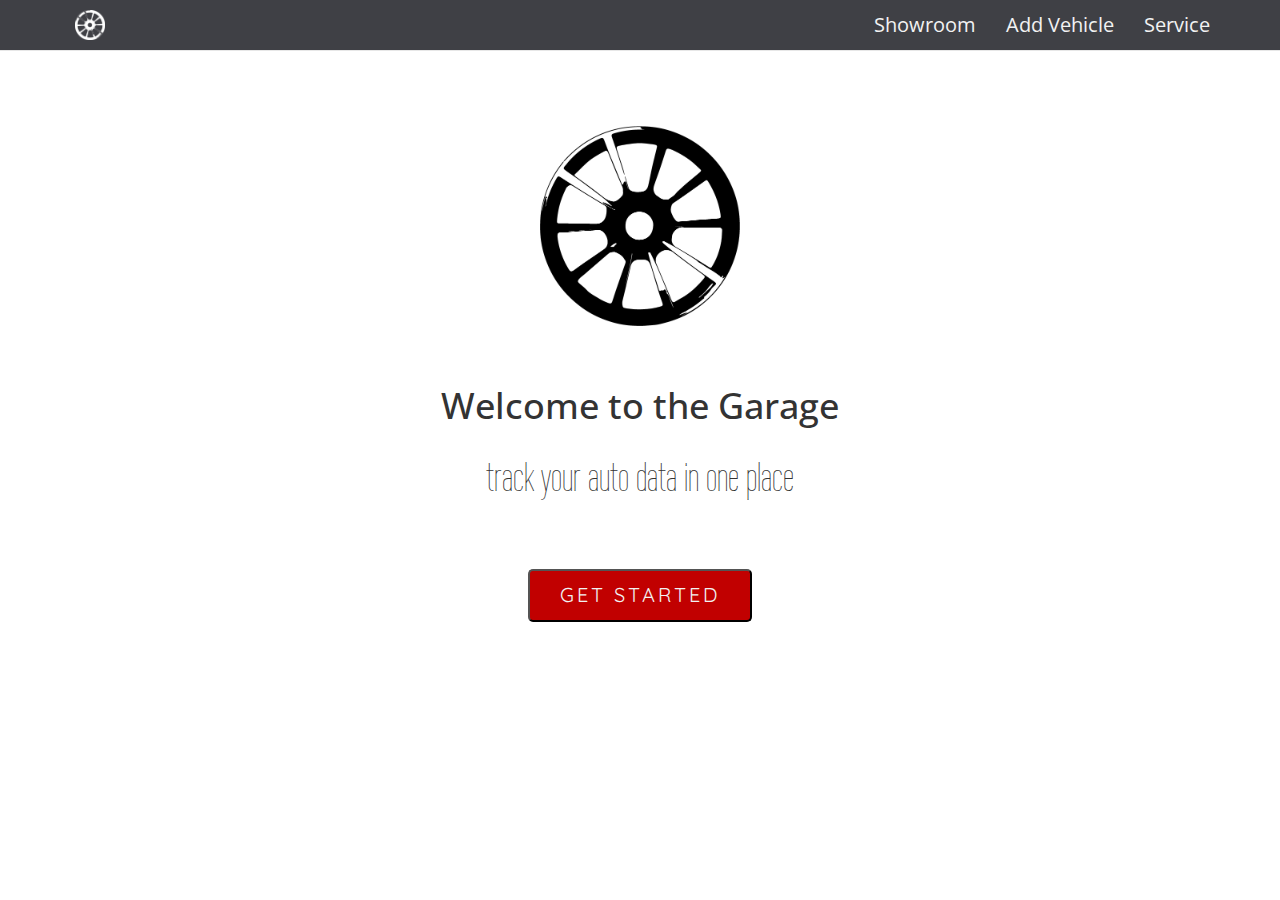
<file: index.html>
<html>
<head>
  <meta charset="UTF-8">
  <meta name="viewport" content="width=device-width, initial-scale=1.0">
  <meta http-equiv="X-UA-Compatible" content="ie=edge">
  <title>Garage</title>

  <script src="https://code.jquery.com/jquery-3.1.1.min.js" integrity="sha256-hVVnYaiADRTO2PzUGmuLJr8BLUSjGIZsDYGmIJLv2b8=" crossorigin="anonymous"></script>
  <script src="https://maxcdn.bootstrapcdn.com/bootstrap/3.3.7/js/bootstrap.min.js"></script>
  <script type="text/javascript" src="./js/main.js"></script>

  <link rel="stylesheet" href="https://maxcdn.bootstrapcdn.com/bootstrap/3.3.7/css/bootstrap.min.css" integrity="sha384-BVYiiSIFeK1dGmJRAkycuHAHRg32OmUcww7on3RYdg4Va+PmSTsz/K68vbdEjh4u" crossorigin="anonymous">
  <link rel="stylesheet" href="https://maxcdn.bootstrapcdn.com/font-awesome/4.7.0/css/font-awesome.min.css">
  <link href="https://fonts.googleapis.com/css?family=Abel|Open+Sans+Condensed:300|Quicksand:400,500,700|Wire+One" rel="stylesheet">
  <link rel="stylesheet" href="./css/main.css">
</head>
<body>

  <!-- Navigation -->
    <nav id="mainNav" class="navbar navbar-default navbar-custom navbar-fixed-top">
        <div class="container">
            <!-- Brand and toggle get grouped for better mobile display -->
            <div class="navbar-header">
                <button type="button" class="navbar-toggle" data-toggle="collapse" data-target="#bs-example-navbar-collapse-1">
                    <span class="sr-only">Toggle navigation</span> Menu <i class="fa fa-cog fa-1x"></i>
                </button>
                <a class="navbar-brand" href="./index.html"><img class="navbar-logo" alt="Brand" src="./img/icons/porsche_wheel.png" /></a>
            </div>

  <!-- Collect the nav links, forms, and other content for toggling -->
        <div class="collapse navbar-collapse" id="bs-example-navbar-collapse-1">
            <ul class="nav navbar-nav navbar-right">
                <li class="hidden"><a href="./index.html"></a></li>
                <li><a href="./showroom.html">Showroom</a></li>
                <li><a href="./add_vehicle.html">Add Vehicle</a></li>
                <li><a href="./service.html">Service</a></li>
            </ul>
        </div>
            <!-- /.navbar-collapse -->
        </div>
        <!-- /.container-fluid -->
    </nav>

<!-- Landing Page -->

<!-- Header -->
  <header>
    <div class="container">
        <!-- Logo -->
        <div class="row">
          <div class="col-xs-12 text-center">
            <img class="header-logo" src="./img/icons/porsche_wheel.png">
          </div>
        </div>
        <div class="row">
            <div id="page-title" class="col-xs-12 text-center">
              <h1>Welcome to the Garage</h1>
              <h2 id="subtitle">track your auto data in one place</h2>
              <a href="./showroom.html"><button class="get-started">Get Started</button></a>
            </div>
        </div>
    </div>
  </header>

</body>
</html>
</file>
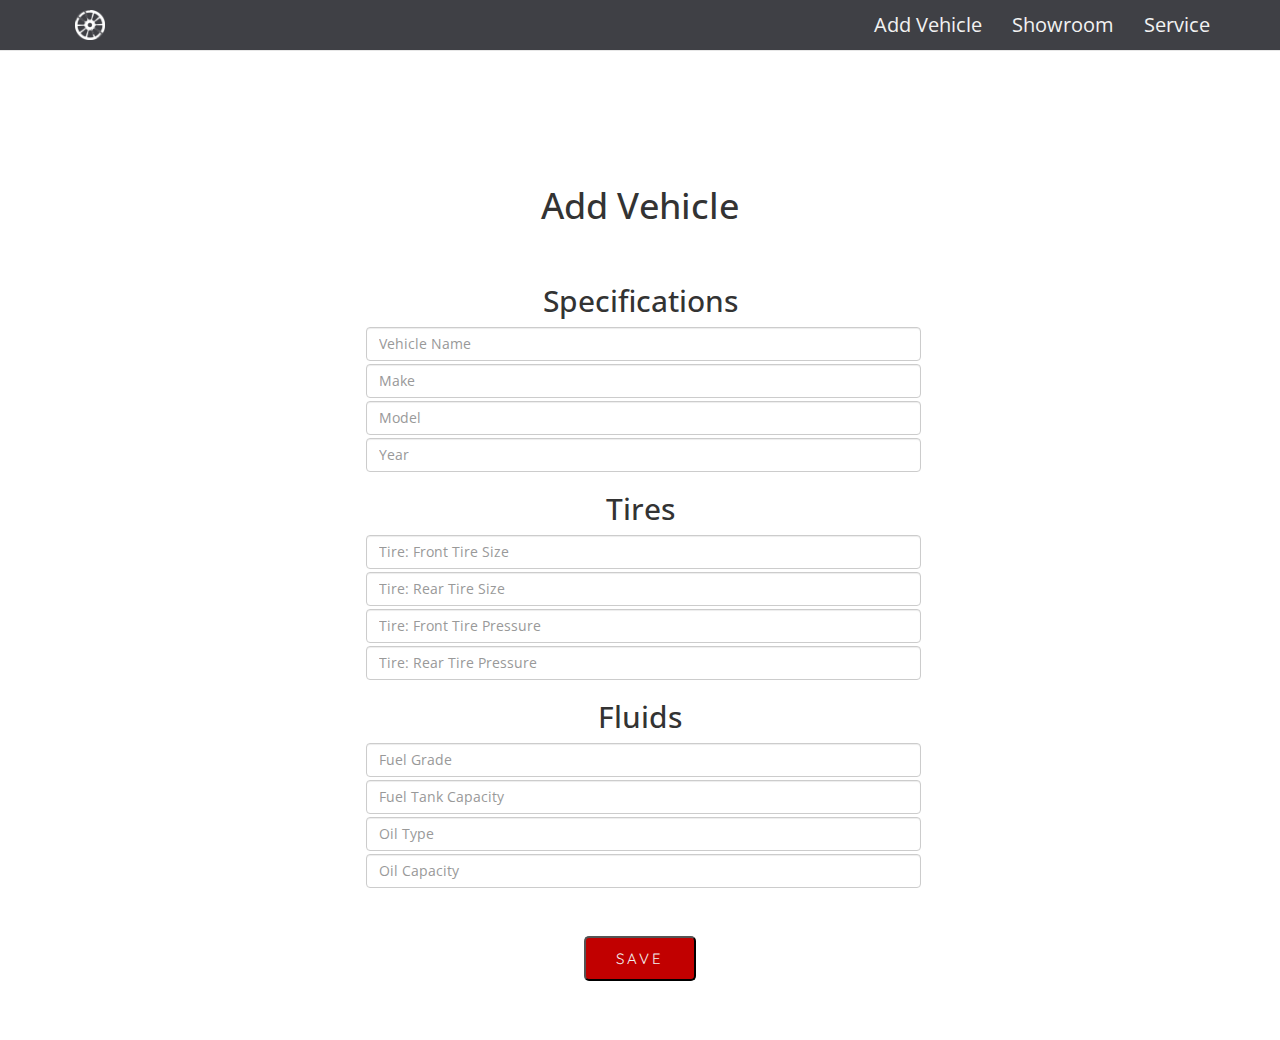
<file: add_vehicle.html>
<html>
<head>
  <meta charset="UTF-8">
  <meta name="viewport" content="width=device-width, initial-scale=1.0">
  <meta http-equiv="X-UA-Compatible" content="ie=edge">
  <title>Garage - Add Vehicle</title>

  <script src="https://code.jquery.com/jquery-3.1.1.min.js" integrity="sha256-hVVnYaiADRTO2PzUGmuLJr8BLUSjGIZsDYGmIJLv2b8=" crossorigin="anonymous"></script>
  <script src="https://maxcdn.bootstrapcdn.com/bootstrap/3.3.7/js/bootstrap.min.js"></script>
  <script type="text/javascript" src="./js/main.js"></script>

  <link rel="stylesheet" href="https://maxcdn.bootstrapcdn.com/bootstrap/3.3.7/css/bootstrap.min.css" integrity="sha384-BVYiiSIFeK1dGmJRAkycuHAHRg32OmUcww7on3RYdg4Va+PmSTsz/K68vbdEjh4u" crossorigin="anonymous">
  <link rel="stylesheet" href="https://maxcdn.bootstrapcdn.com/font-awesome/4.7.0/css/font-awesome.min.css">
  <link href="https://fonts.googleapis.com/css?family=Abel|Open+Sans+Condensed:300|Quicksand:400,500,700|Wire+One" rel="stylesheet">
  <link rel="stylesheet" href="./css/main.css">

</head>
<body>
  <!-- Navigation -->
    <nav id="mainNav" class="navbar navbar-default navbar-custom navbar-fixed-top">
        <div class="container">
            <!-- Brand and toggle get grouped for better mobile display -->
            <div class="navbar-header">
                <button type="button" class="navbar-toggle" data-toggle="collapse" data-target="#bs-example-navbar-collapse-1">
                    <span class="sr-only">Toggle navigation</span> Menu <i class="fa fa-cog fa-1x"></i>
                </button>
                <a class="navbar-brand" href="./index.html"><img class="navbar-logo" alt="Brand" src="./img/icons/porsche_wheel.png" /></a>
            </div>

  <!-- Collect the nav links, forms, and other content for toggling -->
            <div class="collapse navbar-collapse" id="bs-example-navbar-collapse-1">
                <ul class="nav navbar-nav navbar-right">
                    <li class="hidden">
                        <a href="./index.html"></a>
                    </li>
                    <li>
                        <a href="./add_vehicle.html">Add Vehicle</a>
                    </li>
                    <li>
                        <a href="./showroom.html">Showroom</a>
                    </li>
                    <li>
                        <a href="./service.html">Service</a>
                    </li>
                </ul>
            </div>
            <!-- /.navbar-collapse -->
        </div>
        <!-- /.container-fluid -->
    </nav>

<!-- Add Vehicle -->
<header>
  <div class="container">
    <div class="row">
      <div id="page-title" class="col-xs-12 text-center">
        <h1>Add Vehicle</h1>
      </div>
    </div>
  </div>
</header>

<!-- 3 Dropdowns -->
  <!-- <div class="dropdown">
    <div class="row">
      <div class="col-xs-12 col-md-4">
        <button class="btn btn-default dropdown-toggle choose-button" type="button" id="dropdownMenu1" data-toggle="dropdown" aria-haspopup="true" aria-expanded="true">
          Choose a Make
          <span class="caret"></span>
        </button>
        <ul id="choose-make" class="dropdown-menu dropdown-menu-right" aria-labelledby="dropdownMenu1">
        </ul>
      </div>

      <div class="col-xs-12 col-md-4">
        <button class="btn btn-default dropdown-toggle choose-button" type="button" id="dropdownMenu2" data-toggle="dropdown" aria-haspopup="true" aria-expanded="true">
          Choose a Model
          <span class="caret"></span>
        </button>
        <ul id="choose-model" class="dropdown-menu dropdown-menu-right" aria-labelledby="dropdownMenu2">
        </ul>
      </div>

      <div class="col-xs-12 col-md-4">
        <button class="btn btn-default dropdown-toggle choose-button" type="button" id="dropdownMenu3" data-toggle="dropdown" aria-haspopup="true" aria-expanded="true">
          Choose a Year
          <span class="caret"></span>
        </button>
        <ul class="dropdown-menu dropdown-menu-right" aria-labelledby="dropdownMenu3">
        </ul>

      </div>
    </div>
  </div> -->

  <div class="container">
    <div class="row">
      <div class="col-xs-12 col-md-6 col-md-offset-3 spec-input">
        <form id="newVehicleForm" action="newVehicle.json" method="post">
          <h2 class="subtitle">Specifications</h2>
          <input type="text" id="vehicleName" class="form-control" placeholder="Vehicle Name">
          <input type="text" id="vehicleMake" class="form-control" placeholder="Make">
          <input type="text" id="vehicleModel" class="form-control" placeholder="Model">
          <input type="text" id="vehicleYear"class="form-control" placeholder="Year">
          <h2 class="subtitle">Tires</h2>
          <input type="text" id="frontTireSize" class="form-control" placeholder="Tire: Front Tire Size">
          <input type="text" id="RearTireSize" class="form-control" placeholder="Tire: Rear Tire Size">
          <input type="text" id="FrontTirePressure" class="form-control" placeholder="Tire: Front Tire Pressure">
          <input type="text" id="RearTirePressure" class="form-control" placeholder="Tire: Rear Tire Pressure">
          <h2 class="subtitle">Fluids</h2>
          <input type="text" class="form-control" placeholder="Fuel Grade">
          <input type="text" class="form-control" placeholder="Fuel Tank Capacity">
          <input type="text" class="form-control" placeholder="Oil Type">
          <input type="text" class="form-control" placeholder="Oil Capacity">
          <!-- Save to Inventory -->
            <button type="submit" class="save">Save</button>
        </form>
      </div>
    </div>
  </div>

<!-- Based on user selections, populate div with image and car details from API -->



  <script type="text/javascript" src="./js/main.js"></script>
</body>
</html>
</file>
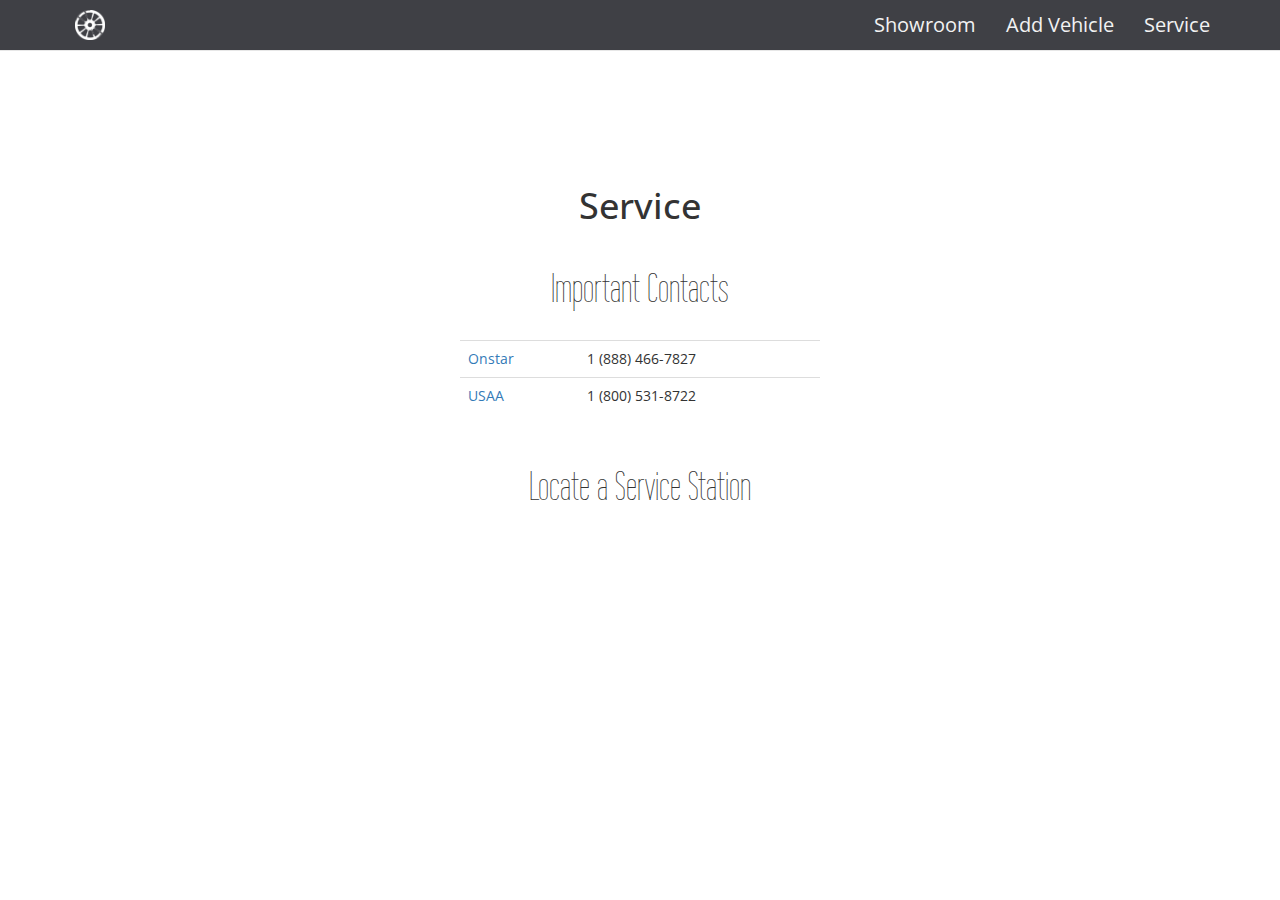
<file: service.html>
<html>
<head>
  <meta charset="UTF-8">
  <meta name="viewport" content="width=device-width, initial-scale=1.0">
  <meta http-equiv="X-UA-Compatible" content="ie=edge">
  <title>Garage - Service</title>

  <script src="https://code.jquery.com/jquery-3.1.1.min.js" integrity="sha256-hVVnYaiADRTO2PzUGmuLJr8BLUSjGIZsDYGmIJLv2b8=" crossorigin="anonymous"></script>
  <script src="https://maxcdn.bootstrapcdn.com/bootstrap/3.3.7/js/bootstrap.min.js"></script>
  <script type="text/javascript" src="./js/main.js"></script>

  <link rel="stylesheet" href="https://maxcdn.bootstrapcdn.com/bootstrap/3.3.7/css/bootstrap.min.css" integrity="sha384-BVYiiSIFeK1dGmJRAkycuHAHRg32OmUcww7on3RYdg4Va+PmSTsz/K68vbdEjh4u" crossorigin="anonymous">
  <link rel="stylesheet" href="https://maxcdn.bootstrapcdn.com/font-awesome/4.7.0/css/font-awesome.min.css">
  <link href="https://fonts.googleapis.com/css?family=Abel|Open+Sans+Condensed:300|Quicksand:400,500,700|Wire+One" rel="stylesheet">
  <link rel="stylesheet" href="./css/main.css">
</head>
<body>

  <!-- Navigation -->
    <nav id="mainNav" class="navbar navbar-default navbar-custom navbar-fixed-top">
        <div class="container">
            <!-- Brand and toggle get grouped for better mobile display -->
            <div class="navbar-header">
                <button type="button" class="navbar-toggle" data-toggle="collapse" data-target="#bs-example-navbar-collapse-1">
                    <span class="sr-only">Toggle navigation</span> Menu <i class="fa fa-cog fa-1x"></i>
                </button>
                <a class="navbar-brand" href="./index.html"><img class="navbar-logo" alt="Brand" src="./img/icons/porsche_wheel.png" /></a>
            </div>

  <!-- Collect the nav links, forms, and other content for toggling -->
        <div class="collapse navbar-collapse" id="bs-example-navbar-collapse-1">
            <ul class="nav navbar-nav navbar-right">
                <li class="hidden"><a href="./index.html"></a></li>
                <li><a href="./showroom.html">Showroom</a></li>
                <li><a href="./add_vehicle.html">Add Vehicle</a></li>
                <li><a href="./service.html">Service</a></li>
            </ul>
        </div>
            <!-- /.navbar-collapse -->
        </div>
        <!-- /.container-fluid -->
    </nav>

  <!-- Service Station -->

  <header>
    <div class="container">
      <div class="row">
        <div id="page-title" class="col-xs-12 text-center">
          <h1>Service</h1>
        </div>
      </div>
    </div>
  </header>

  <section>
    <div class="container">
        <div class="row">
            <div class="col-xs-12 text-center">
              <h2 id="subtitle">Important Contacts</h2>
            </div>
        </div>
        <div class="row">
          <div class="col-xs-12 col-xs-offset-1 col-sm-5 col-sm-offset-4 col-md-4 col-md-offset-4 col-lg-4 col-lg-offset-4">
            <table class="table">
              <tr>
                <td><a target="_new" href="http://www.onstar.com">Onstar</a></td>
                <td>1 (888) 466-7827</td>
              </tr>
              <tr>
                <td><a target="_new" href="http://www.usaa.com">USAA</a></td>
                <td>1 (800) 531-8722</td>
              </tr>
            </table>
        </div>
        <div class="row">
            <div class="col-xs-12 text-center">
              <h2 id="subtitle">Locate a Service Station</h2>
            </div>
        </div>
    </div>
  </section>

</body>
</html>
</file>
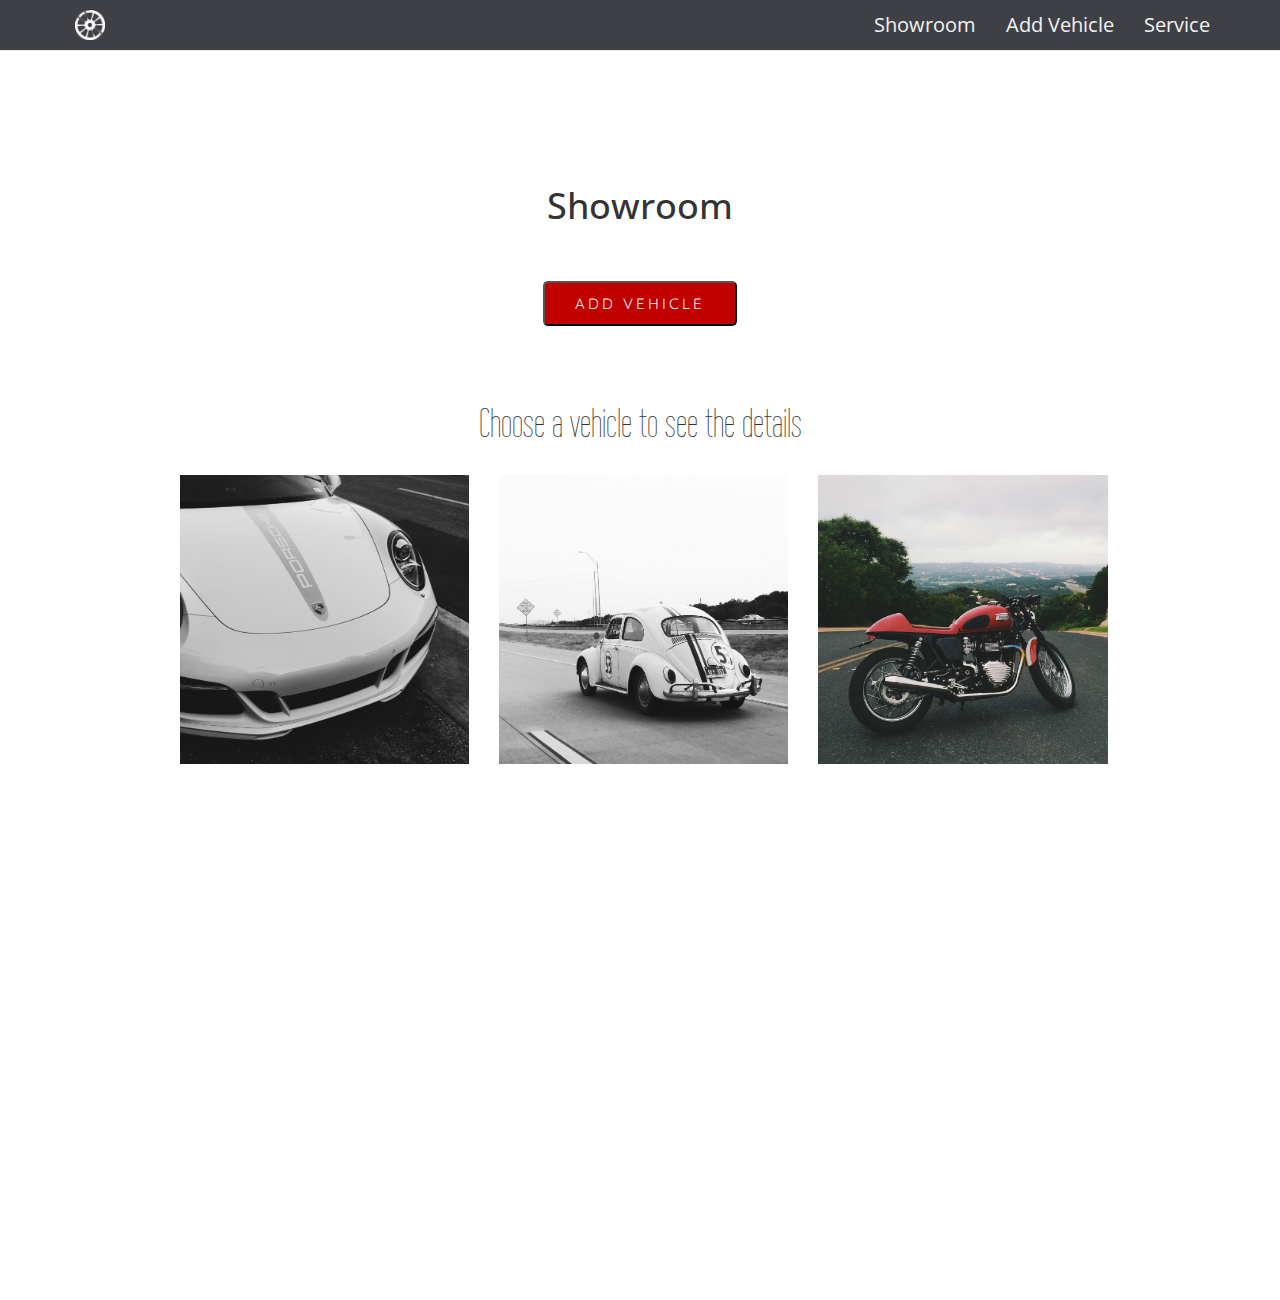
<file: showroom.html>
<html>
<head>
  <meta charset="UTF-8">
  <meta name="viewport" content="width=device-width, initial-scale=1.0">
  <meta http-equiv="X-UA-Compatible" content="ie=edge">
  <title>Garage - Showroom</title>

  <script src="https://code.jquery.com/jquery-3.1.1.min.js" integrity="sha256-hVVnYaiADRTO2PzUGmuLJr8BLUSjGIZsDYGmIJLv2b8=" crossorigin="anonymous"></script>
  <script src="https://maxcdn.bootstrapcdn.com/bootstrap/3.3.7/js/bootstrap.min.js"></script>
  <script type="text/javascript" src="./js/main.js"></script>

  <link rel="stylesheet" href="https://maxcdn.bootstrapcdn.com/bootstrap/3.3.7/css/bootstrap.min.css" integrity="sha384-BVYiiSIFeK1dGmJRAkycuHAHRg32OmUcww7on3RYdg4Va+PmSTsz/K68vbdEjh4u" crossorigin="anonymous">
  <link rel="stylesheet" href="https://maxcdn.bootstrapcdn.com/font-awesome/4.7.0/css/font-awesome.min.css">
  <link href="https://fonts.googleapis.com/css?family=Abel|Open+Sans+Condensed:300|Quicksand:400,500,700|Wire+One" rel="stylesheet">
  <link rel="stylesheet" href="./css/main.css">
</head>
<body>

  <!-- Navigation -->
    <nav id="mainNav" class="navbar navbar-default navbar-custom navbar-fixed-top">
        <div class="container">
            <!-- Brand and toggle get grouped for better mobile display -->
            <div class="navbar-header">
                <button type="button" class="navbar-toggle" data-toggle="collapse" data-target="#bs-example-navbar-collapse-1">
                    <span class="sr-only">Toggle navigation</span> Menu <i class="fa fa-cog fa-1x"></i>
                </button>
                <a class="navbar-brand" href="./index.html"><img class="navbar-logo" alt="Brand" src="./img/icons/porsche_wheel.png" /></a>
            </div>

  <!-- Collect the nav links, forms, and other content for toggling -->
        <div class="collapse navbar-collapse" id="bs-example-navbar-collapse-1">
            <ul class="nav navbar-nav navbar-right">
                <li class="hidden"><a href="./index.html"></a></li>
                <li><a href="./showroom.html">Showroom</a></li>
                <li><a href="./add_vehicle.html">Add Vehicle</a></li>
                <li><a href="./service.html">Service</a></li>
            </ul>
        </div>
            <!-- /.navbar-collapse -->
        </div>
        <!-- /.container-fluid -->
    </nav>
    
  <!-- Showroom -->

  <header>
    <div class="container">
      <div class="row">
        <div id="page-title" class="col-xs-12 text-center">
          <h1>Showroom</h1>
        </div>
      </div>
    </div>
  </header>

  <!-- Add New Vehicle Button -->
  <a href="./add_vehicle.html"><button class="add-vehicle">Add Vehicle</button></a>
    <!-- Brings up a form where user can input all data about the car -->
    <!-- User can upload a photo of their vehicle -->

  <!-- Show gallery user vehicles on load -->
    <!-- When user click on vehicle image, load vehicle data -->
    <section>
      <div class="container">
          <div class="row">
              <div class="col-xs-12 text-center">
                <h2 id="subtitle">Choose a vehicle to see the details</h2>
              </div>
          </div>
          <div class="row">
            <div class="col-xs-12">
              <div id="vehicle1">
                <a href="#vehicle1"><img class="col-xs-12 col-sm-4 col-md-4 col-xs-offset-1 col-md-offset-1 vehicle-img" src="./img/vehicles/porsche_carrera.jpg"></a>
              </div>
              <div id="vehicle2">
                <a href="#vehicle2"><img class="col-xs-12 col-sm-4 col-md-4 vehicle-img" src="./img/vehicles/vw_bug_herbie.jpg"></a>
              </div>
              <div id="vehicle3">
                <a href="#vehicle3"><img class="col-xs-12 col-sm-4 col-md-4 vehicle-img" src="./img/vehicles/triumph_bonnie_lilred.jpg"></a>
              </div>
            </div>
          </div>
      </div>
    </section>

  <!-- Vehicle Data container -->
  <section>
    <div class="container">
        <div class="row vehicle-data">
            <div id="vehicle-specs" class="col-xs-12 col-xs-offset-1 col-sm-5 col-sm-offset-4 col-md-5 col-md-offset-4">
              <!-- <p>Vehicle data goes in here when car is selected from above</p> -->

            </div>
        </div>
    </div>
  </section>

</body>
</html>
</file>
<file: css/main.css>
/*
font-family: 'Quicksand', sans-serif;
font-family: 'Abel', sans-serif;
font-family: 'Open Sans Condensed', sans-serif;
font-family: 'Wire One', sans-serif;
*/

body {
  max-width: 100%;
  text-align: center;
  font-family: 'Open Sans Condensed', sans-serif;
}
#navbar-logo {
  max-width: 50px;
}
.navbar-brand {
  padding: 10px 20px;
}
header {
  padding-top: 9em;
}
.navbar-logo {
  max-width: 30px;
  filter: invert(100%);
}
.header-logo {
  max-width: 200px;
  vertical-align: 50%;
}
#mainNav {
  background-color: #3F4045;
  color: #F2F2F2;
}
#page-title {
  margin-top: 40px;
  /*background-color: rgba(63,64,69,.5);*/
}
#subtitle {
  font-family: 'Wire One', sans-serif;
  font-size: 40px;
  margin: 30px;
}
button {
  padding: 10px 30px;
  margin: 15px;
  border-radius: 5px;
  background-color: #C10000;
  color: #F2F2F2;
  font-family: 'Quicksand', sans-serif;
  text-transform: uppercase;
  font-size: 20px;
  letter-spacing: 3px;
}
.choose-button {
  width: 50%
}
.dropdown-menu-right {
  right: 138px;
}
.get-started {
  margin-top: 2em;
}
.add-vehicle,
.save,
.add-another {
  margin: 3em;
  font-size: 15px;
}
.navbar-default .navbar-nav>li>a {
  font-size: 20px;
  color: #F2F2F2;
}
.vehicle-data {
  /*background-color: rgb(64,64,69);*/
  margin-bottom: 20em;
  padding: 20px;
  color: #3F4045;
  font-size: 24px;
  line-height: 40px;
}
.table.no-border tr td,
.table.no-border tr th {
border-width: 0;
}
th {
  font-size: 16px;
  font-weight: bold;
}
td {
  font-size: 14px;
}
.vehicle-img {
  max-width: 28%;
  margin-bottom: 15px;
}
ul li {
  list-style-type: none;
}
.spec-input {
  margin-top: 2em;
}
input {
  margin: 3px;
}
</file>
